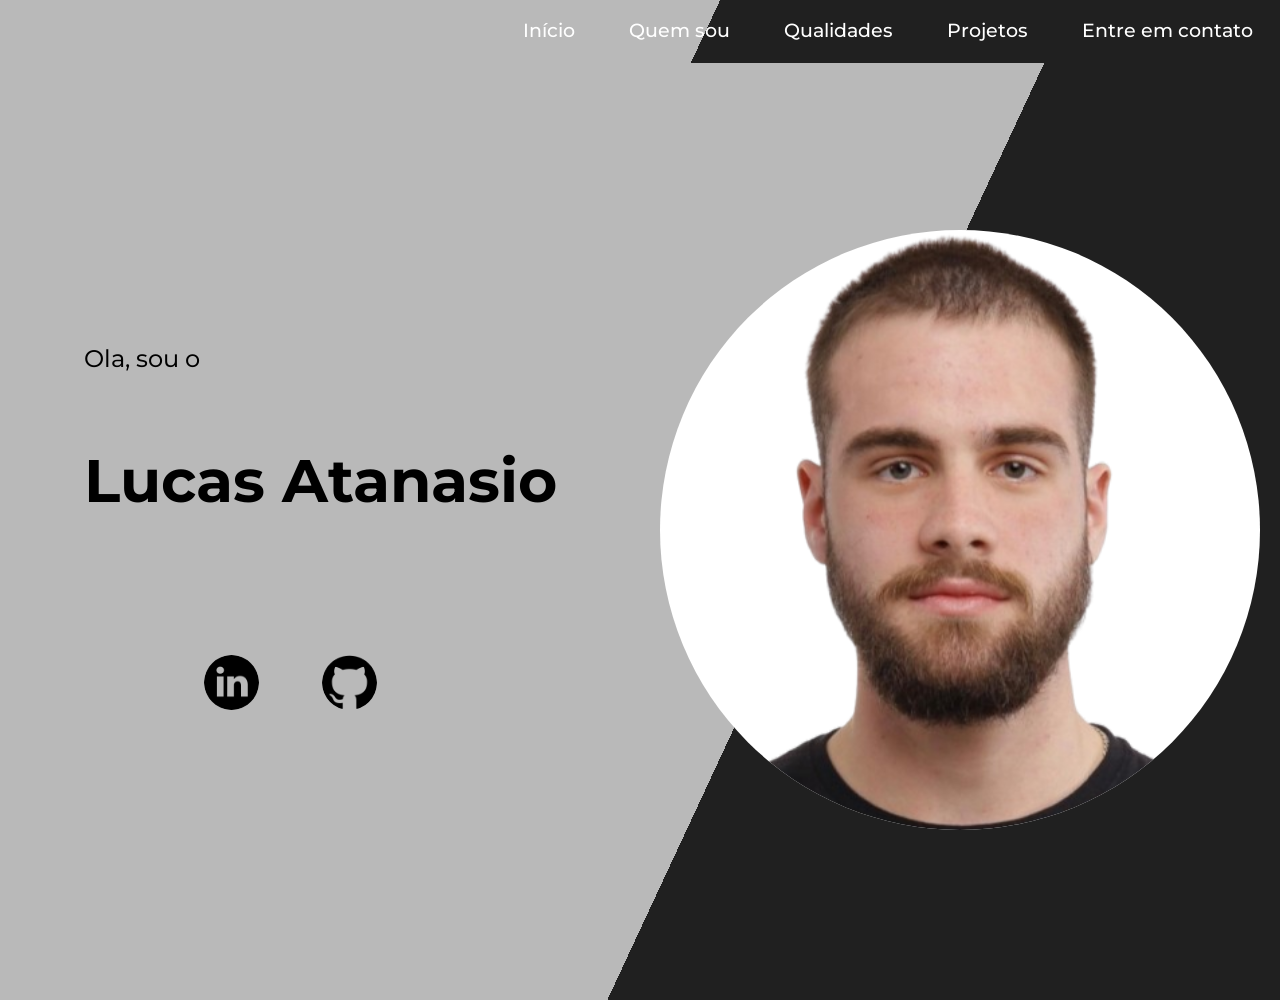
<file: index.html>
<!doctype html>
<html lang="PT">
  <head>
    <meta charset="UTF-8" />
    <meta name="viewport" content="width=device-width, initial-scale=1.0" />
    <title>Portifolio</title>
    <link rel="stylesheet" href="style.css" />
    <style>
      body {
        padding-top: 100px;
        background: linear-gradient(115deg, #b9b9b9 973px, #202020 15%);
        height: 100vh;
        overflow: hidden;
      }
    </style>
    <script src="/script.js"></script>
    <!-- fonte montserrat -->
    <link rel="preconnect" href="https://fonts.googleapis.com" />
    <link rel="preconnect" href="https://fonts.gstatic.com" crossorigin />
    <link
      href="https://fonts.googleapis.com/css2?family=Montserrat:ital,wght@0,100..900;1,100..900&display=swap"
      rel="stylesheet"
    />
  </head>
  <header>
    <nav>
      <a href="/index.html"><h3>Início</h3></a>
      <a href="/quem_sou.html"><h3>Quem sou</h3></a>
      <a href="/qualidades.html"><h3>Qualidades</h3></a>
      <a href="/projetos.html"><h3>Projetos</h3></a>
      <a href="/entre_em_contato.html"><h3>Entre em contato</h3></a>
    </nav>
  </header>
  <body>
    <div id="container_inicial">
      <div class="esquerdo">
        <div class="apresentacao">
          <h2>Ola, sou o</h2>
          <h1>Lucas Atanasio</h1>
        </div>

        <div class="links">
          <dir></dir>
          <a
            id="linkedin"
            href="https://www.linkedin.com/in/lucas-atanasio/"
            target="_blank"
            ><img src="/imagens/linkedin.png" alt="icon linkedin"
          /></a>
          <a id="github" href="https://github.com/lucasatanasio" target="_blank"
            ><img src="/imagens/github.png" alt="icon github"
          /></a>
          <dir></dir>
        </div>
      </div>
      <div class="direito">
        <img src="/imagens/imagem do Lucas.png" alt="Imagem do Lucas"/>
      </div>
    </div>
  </body>
</html>
</file>
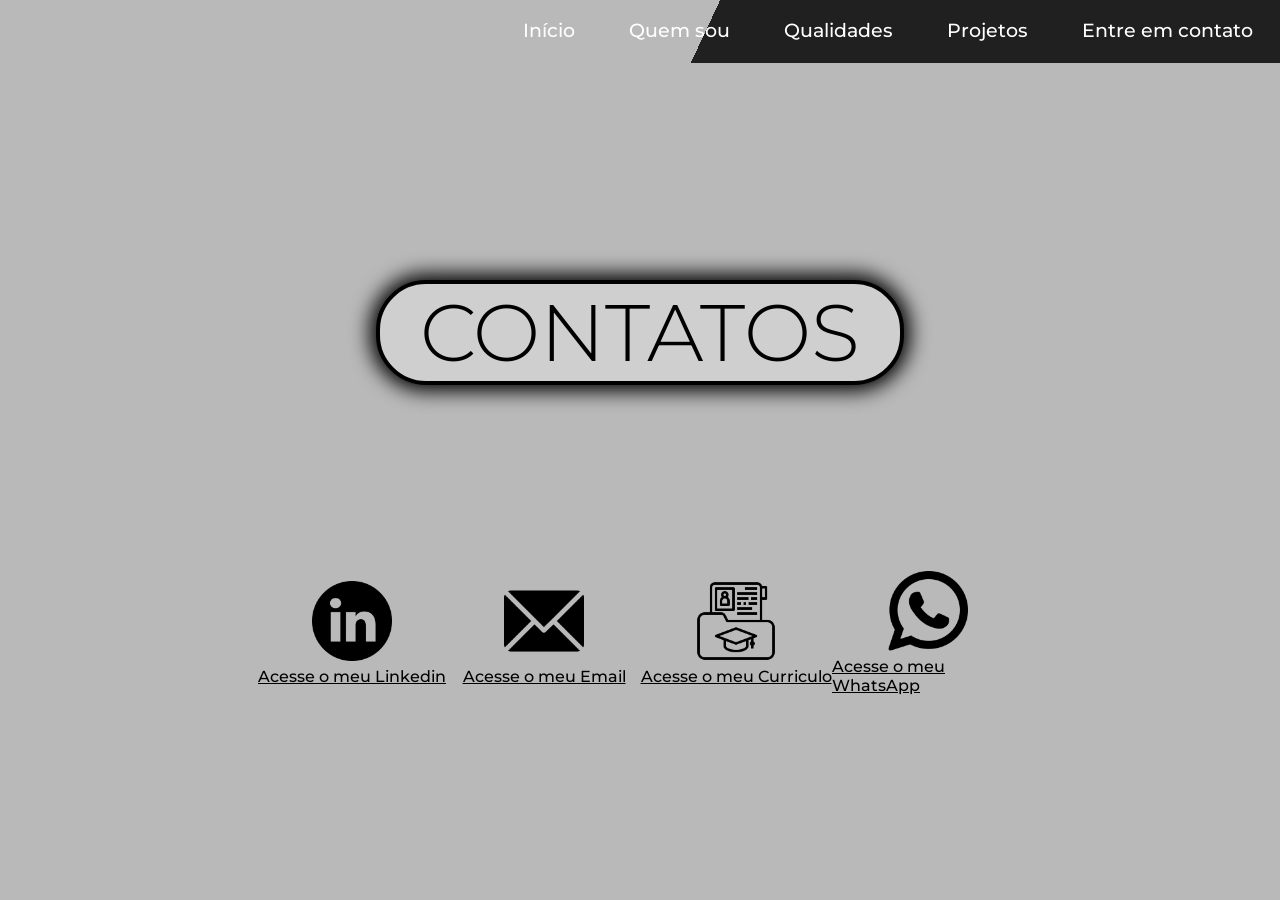
<file: entre_em_contato.html>
<!doctype html>
<html lang="PT">
  <head>
    <meta charset="UTF-8" />
    <meta name="viewport" content="width=device-width, initial-scale=1.0" />
    <title>Portifolio</title>
    <link rel="stylesheet" href="style.css" />
    <script src="/script.js"></script>
    <!-- fonte montserrat -->
    <link rel="preconnect" href="https://fonts.googleapis.com" />
    <link rel="preconnect" href="https://fonts.gstatic.com" crossorigin />
    <link
      href="https://fonts.googleapis.com/css2?family=Montserrat:ital,wght@0,100..900;1,100..900&display=swap"
      rel="stylesheet"
    />
  </head>
  <header>
    <nav>
      <a href="/index.html"><h3>Início</h3></a>
      <a href="/quem_sou.html"><h3>Quem sou</h3></a>
      <a href="/qualidades.html"><h3>Qualidades</h3></a>
      <a href="/projetos.html"><h3>Projetos</h3></a>
      <a href="/entre_em_contato.html"><h3>Entre em contato</h3></a>
    </nav>
  </header>

  <body>
    <dir class="espacador"></dir>
    <dir id="entre_em_contato">
      <div class="titulos">
        <h1>CONTATOS</h1>
      </div>
    </dir>
    <dir class="espacador"></dir>
    <dir id="links_de_contato">
      <div class="links">
        <dir></dir>
        <a
          id="linkedin"
          href="https://www.linkedin.com/in/lucas-atanasio/"
          target="_blank">
          <img src="/imagens/linkedin.png" alt="icon linkedin" />Acesse o meu
          Linkedin</a
        >
        <a
          id="email"
          href="https://mailto:lucas.e.atana@gmail.com"
          target="_blank"
          ><img src="/imagens/email.png" alt="icon email" />Acesse o meu
          Email</a
        >
        <a
          id="currículo"
          href="/pagina_curriculo.html"
          target="_blank"
          ><img src="/imagens/curriculo.png" alt="icon currículo" />Acesse o meu
          Curriculo</a
        >
        <a
          id="whatsapp"
          href="https://api.whatsapp.com/send/?phone=5547988146567&text&type=phone_number&app_absent=0"
          target="_blank"
          ><img src="/imagens/whatsapp.png" alt="icon whatsapp" />Acesse o meu
          WhatsApp</a
        >
        <dir></dir>
      </div>
    </dir>
    <dir class="espacador"></dir>
  </body>
</html>
</file>
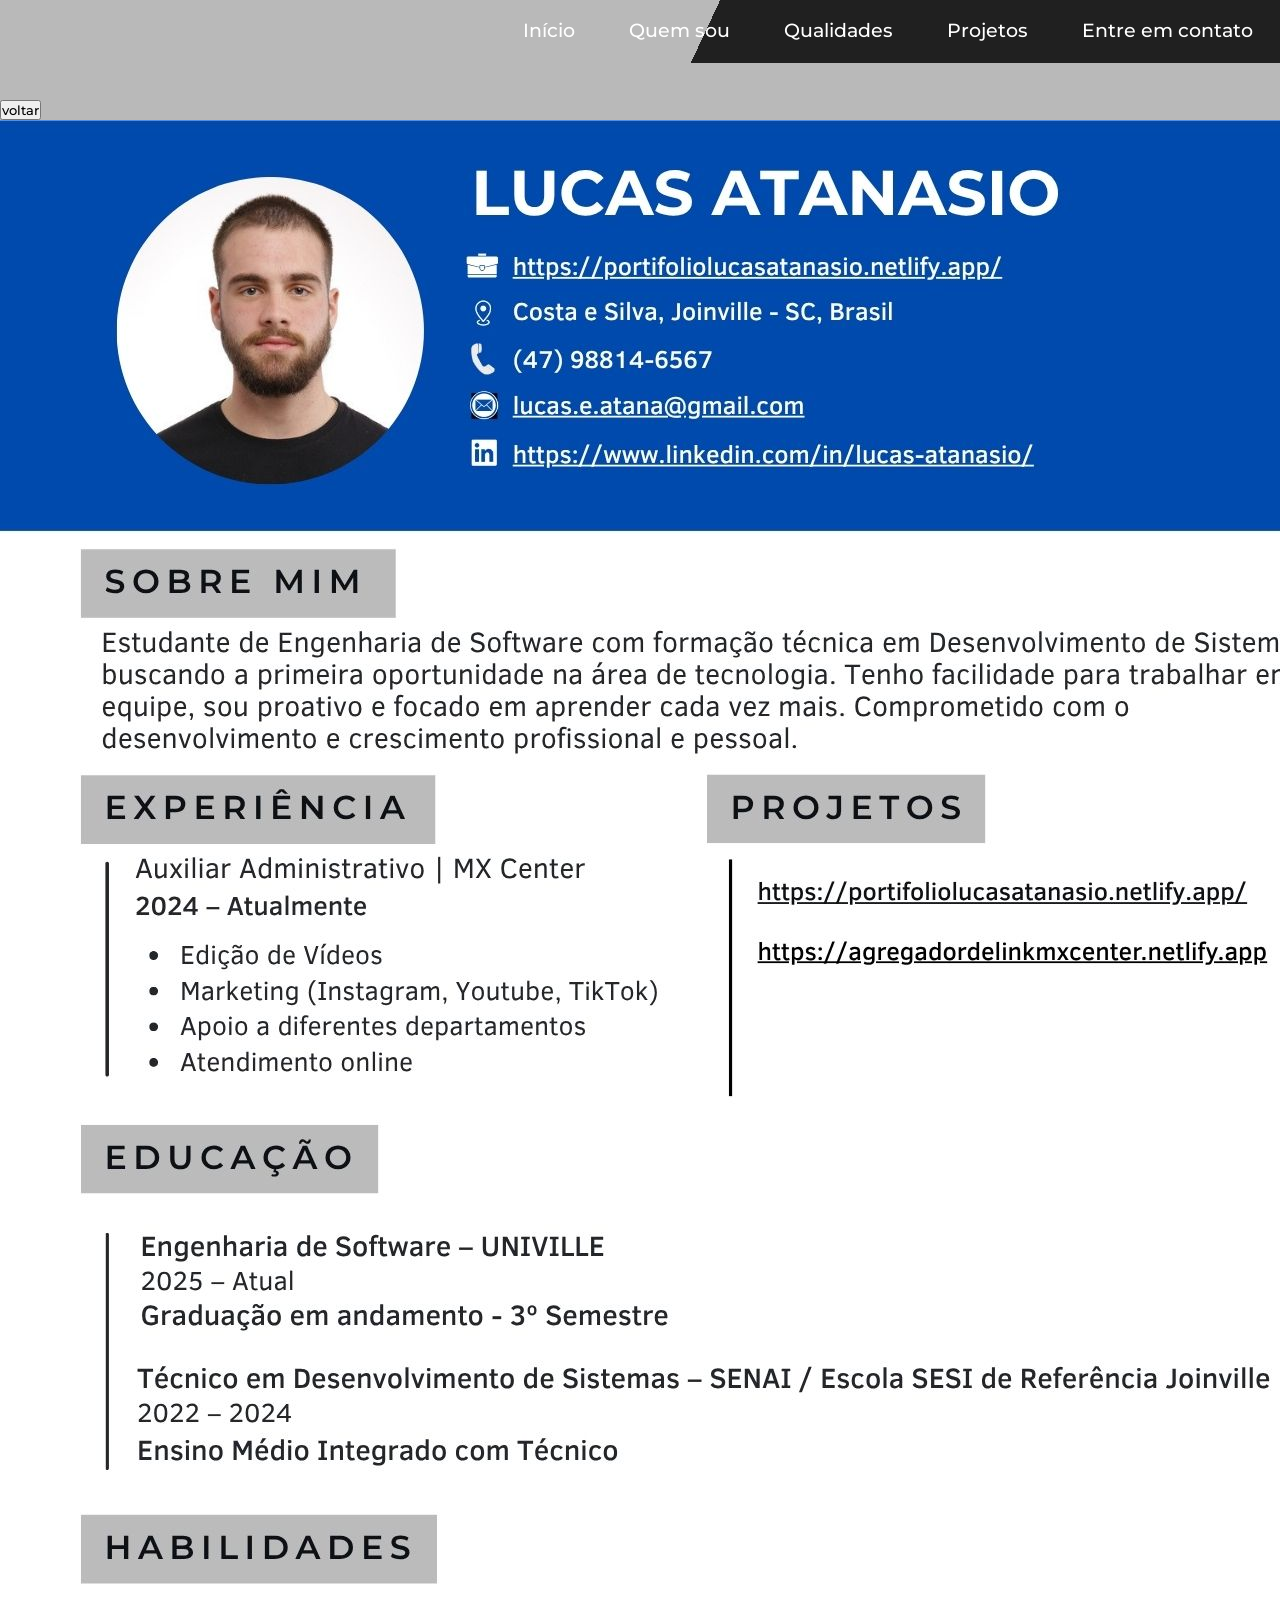
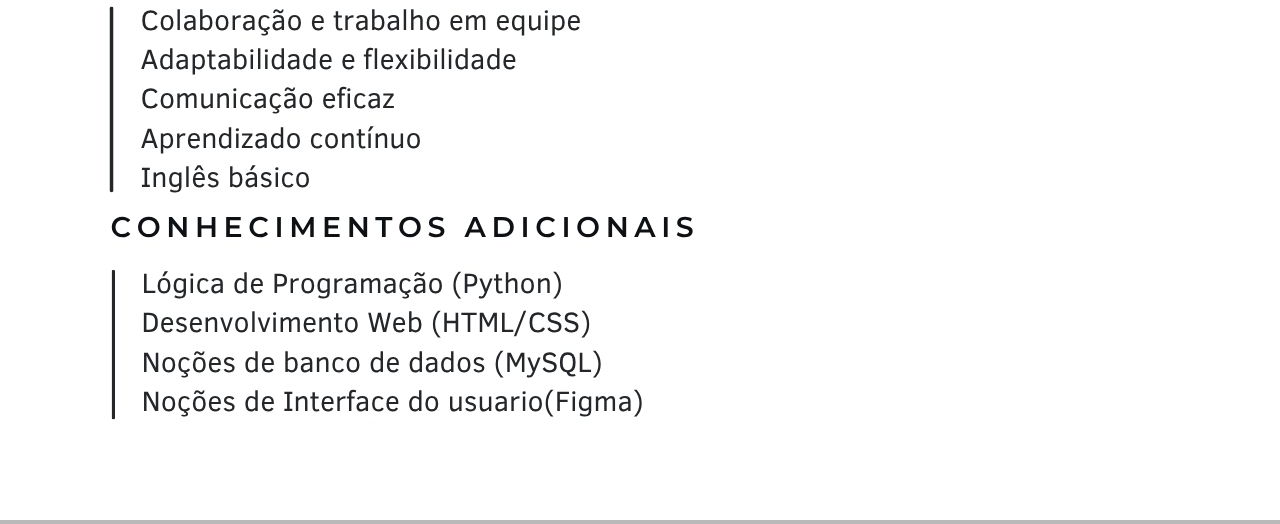
<file: pagina_curriculo.html>
<!doctype html>
<html lang="PT">
  <head>
    <meta charset="UTF-8" />
    <meta name="viewport" content="width=device-width, initial-scale=1.0" />
    <title>Portifolio</title>
    <link rel="stylesheet" href="style.css" />
    <script src="/script.js"></script>
    <!-- fonte montserrat -->
    <link rel="preconnect" href="https://fonts.googleapis.com" />
    <link rel="preconnect" href="https://fonts.gstatic.com" crossorigin />
    <link
      href="https://fonts.googleapis.com/css2?family=Montserrat:ital,wght@0,100..900;1,100..900&display=swap"
      rel="stylesheet"
    />
  </head>
  <header>
    <nav>
      <a href="/index.html"><h3>Início</h3></a>
      <a href="/quem_sou.html"><h3>Quem sou</h3></a>
      <a href="/qualidades.html"><h3>Qualidades</h3></a>
      <a href="/projetos.html"><h3>Projetos</h3></a>
      <a href="/entre_em_contato.html"><h3>Entre em contato</h3></a>
    </nav>
  </header>
  <body>
    <a href="/entre_em_contato.html">
          <button class="botao_contatos">voltar</button>
        </a>
   <img src="/imagens/Lucas_Atanasio_Curriculo.pdf.jpg" alt="curriculo">
  </body>
</html>
</file>
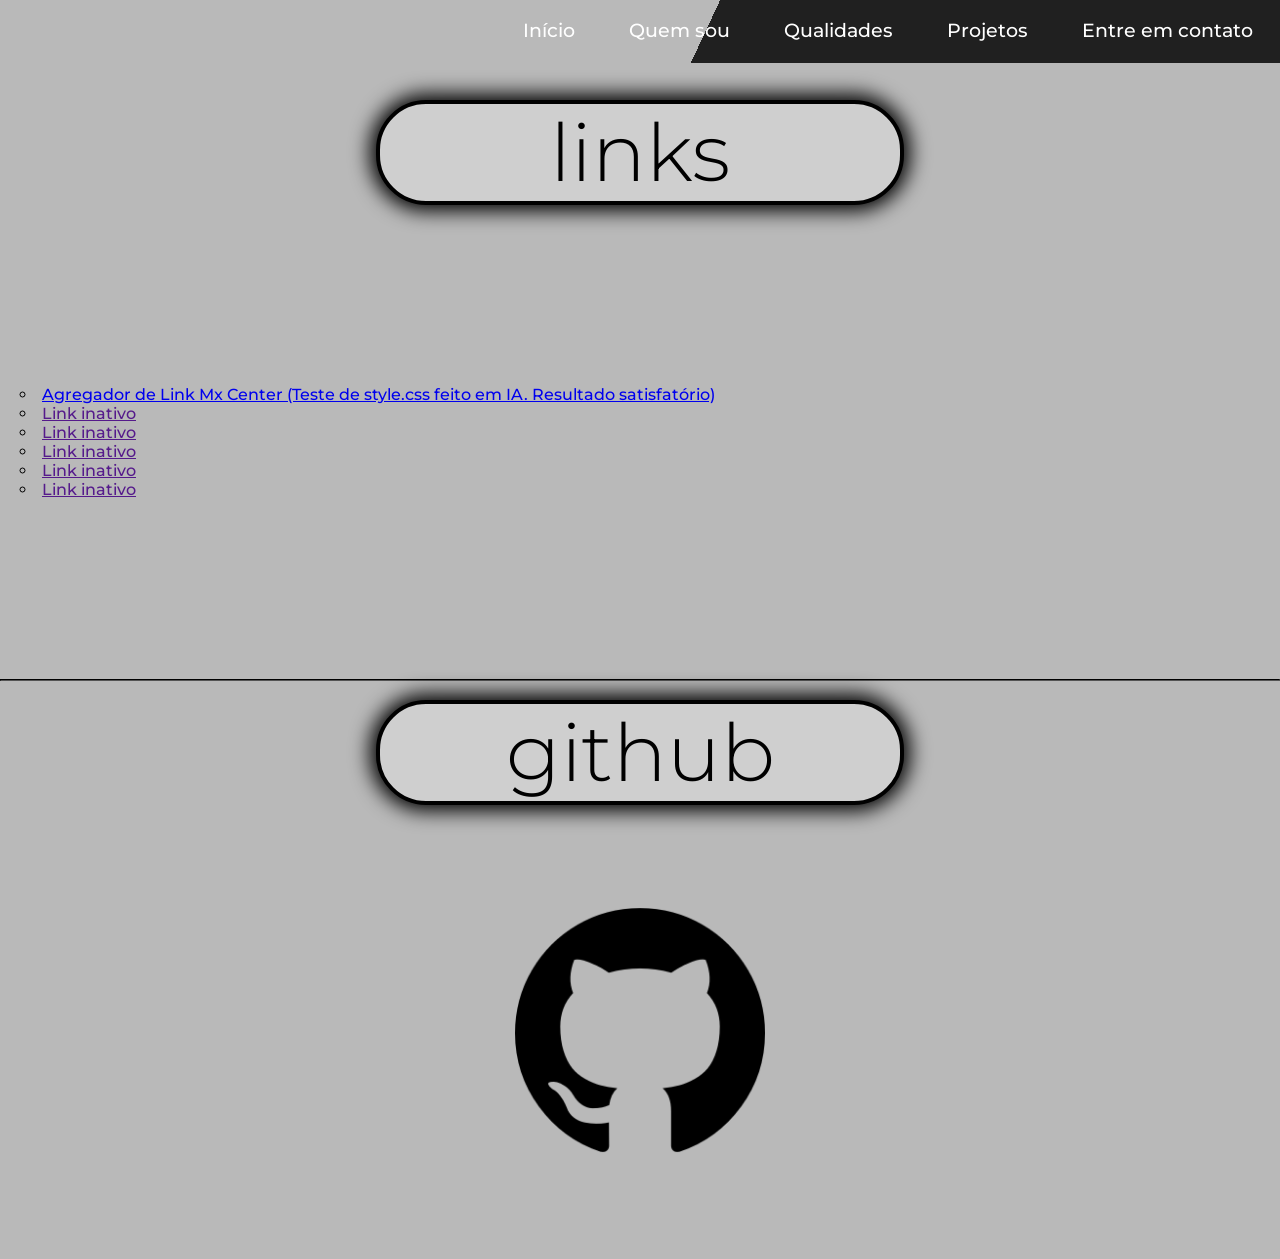
<file: projetos.html>
<!doctype html>
<html lang="PT">
  <head>
    <meta charset="UTF-8" />
    <meta name="viewport" content="width=device-width, initial-scale=1.0" />
    <title>Portifolio</title>
    <link rel="stylesheet" href="style.css" />
    <script src="/script.js"></script>
    <!-- fonte montserrat -->
    <link rel="preconnect" href="https://fonts.googleapis.com" />
    <link rel="preconnect" href="https://fonts.gstatic.com" crossorigin />
    <link
      href="https://fonts.googleapis.com/css2?family=Montserrat:ital,wght@0,100..900;1,100..900&display=swap"
      rel="stylesheet"
    />
  </head>
  <header>
    <nav>
      <a href="/index.html"><h3>Início</h3></a>
      <a href="/quem_sou.html"><h3>Quem sou</h3></a>
      <a href="/qualidades.html"><h3>Qualidades</h3></a>
      <a href="/projetos.html"><h3>Projetos</h3></a>
      <a href="/entre_em_contato.html"><h3>Entre em contato</h3></a>
    </nav>
  </header>
  <body>
    <div class="centralizar">
      <div class="titulos">
        <h1>links</h1>
      </div>
    </div>
    <dir class="espacador"></dir>
    <div id="projetos">
      <ul>
        <li><a href="https://agregadordelinkmxcenter.netlify.app/" target="_blank">Agregador de Link Mx Center (Teste de style.css feito em IA. Resultado satisfatório)</a></li>
        <li><a href="" target="_blank">Link inativo</a></li>
        <li><a href="" target="_blank">Link inativo</a></li>
        <li><a href="" target="_blank">Link inativo</a></li>
        <li><a href="" target="_blank">Link inativo</a></li>
        <li><a href="" target="_blank">Link inativo</a></li>
      </ul>
    </div>
    <dir class="espacador"></dir>
    <hr/>
    <br/>
    <div class="centralizar">
      <div class="titulos">
        <h1>github</h1>
      </div>
    </div>
    <div class="centralizar">
      <div class="links">
        <a
          id="github"
          href="https://github.com/lucasatanasio?tab=projects"
          target="_blank"
          ><img src="/imagens/github.png" alt="icon github"
        /></a>
      </div>
    </div>
  </body>
</html>
</file>
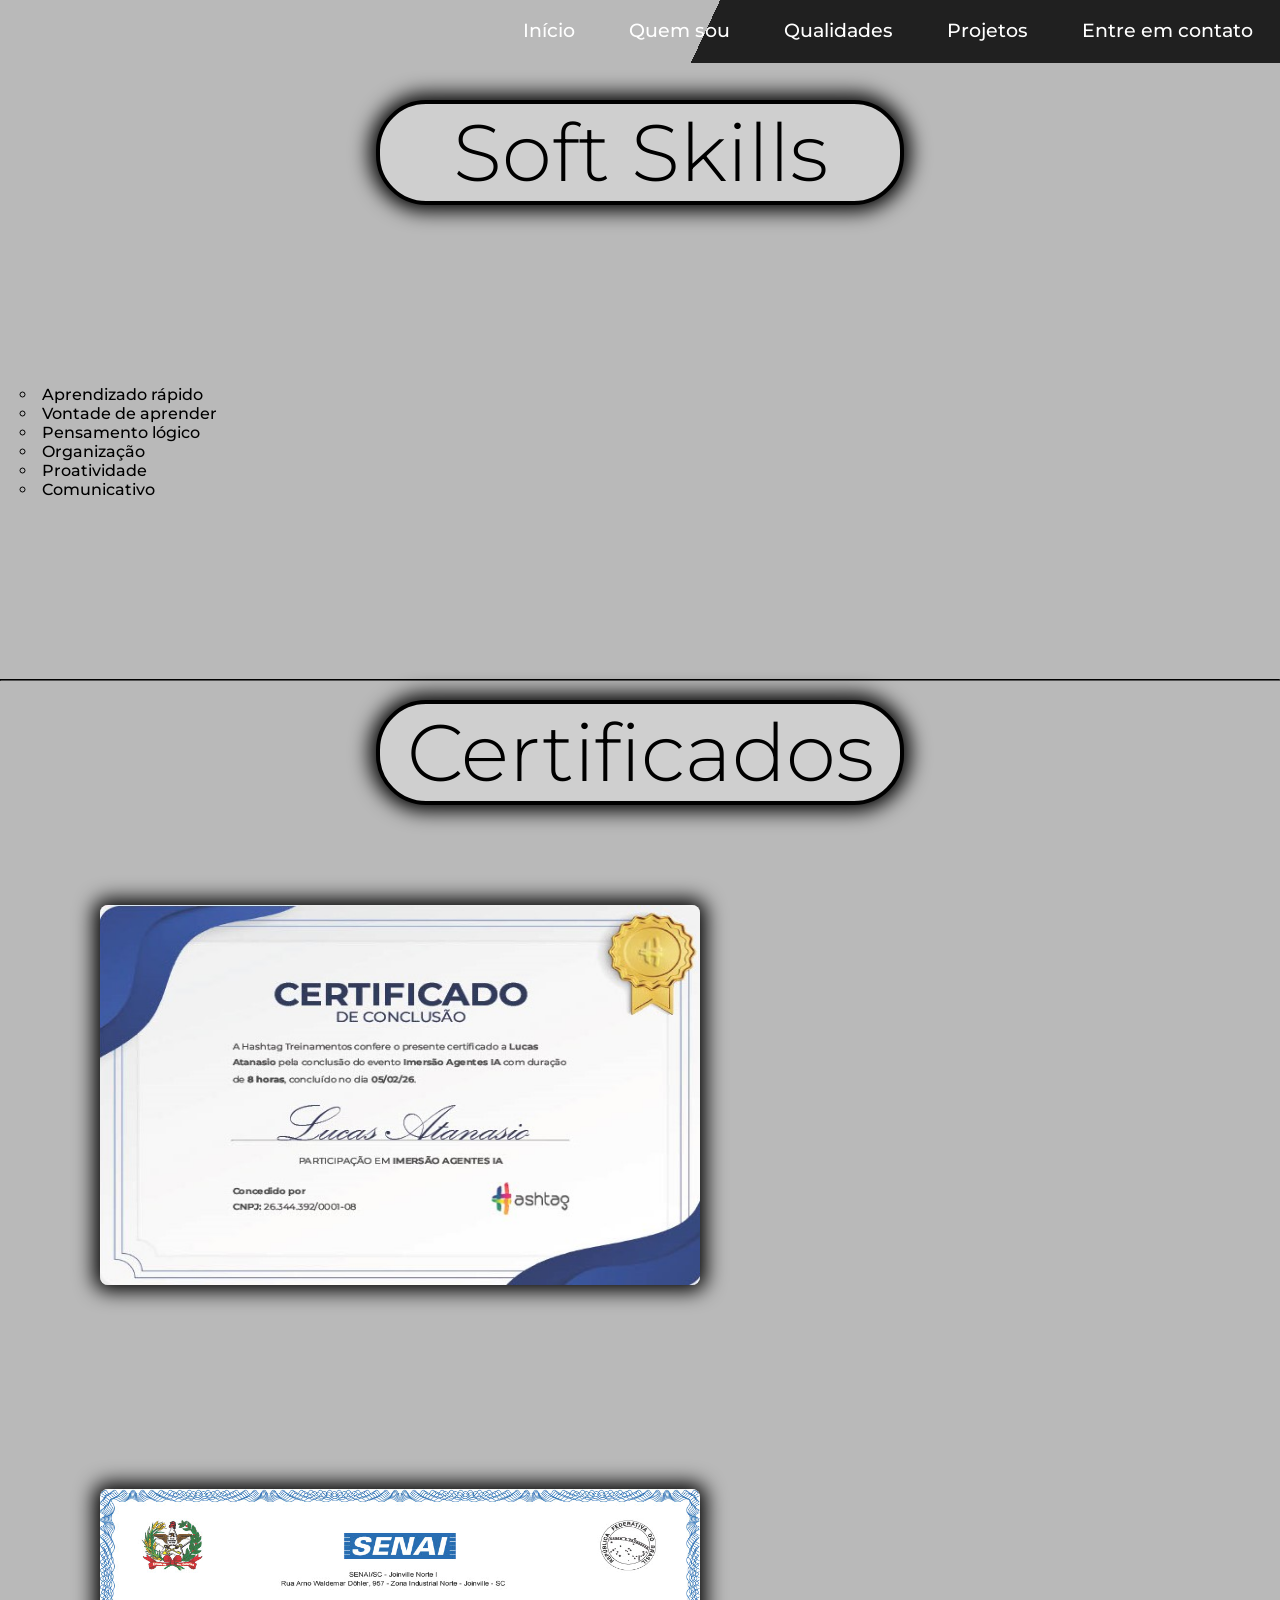
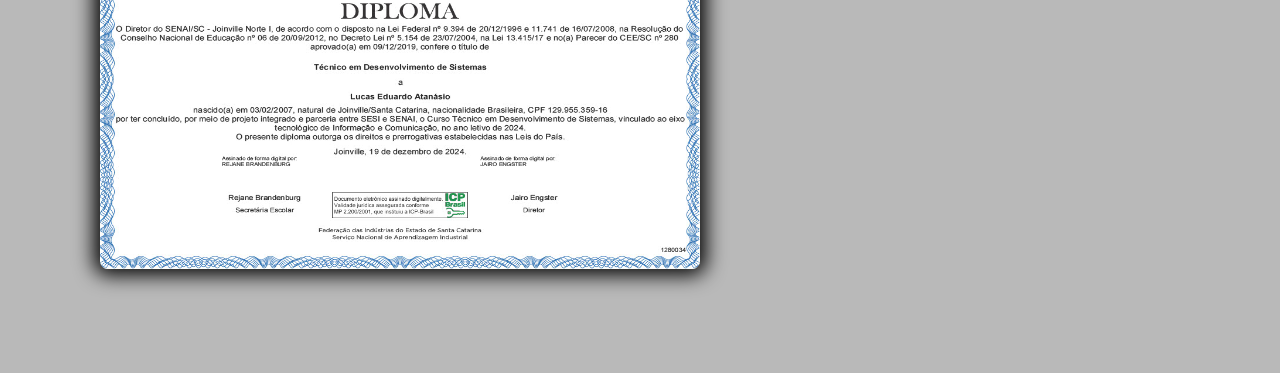
<file: qualidades.html>
<!doctype html>
<html lang="PT">
  <head>
    <meta charset="UTF-8" />
    <meta name="viewport" content="width=device-width, initial-scale=1.0" />
    <title>Portifolio</title>
    <link rel="stylesheet" href="style.css" />
    <script src="/script.js"></script>
    <!-- fonte montserrat -->
    <link rel="preconnect" href="https://fonts.googleapis.com" />
    <link rel="preconnect" href="https://fonts.gstatic.com" crossorigin />
    <link
      href="https://fonts.googleapis.com/css2?family=Montserrat:ital,wght@0,100..900;1,100..900&display=swap"
      rel="stylesheet"
    />
  </head>
  <header>
    <nav>
      <a href="/index.html"><h3>Início</h3></a>
      <a href="/quem_sou.html"><h3>Quem sou</h3></a>
      <a href="/qualidades.html"><h3>Qualidades</h3></a>
      <a href="/projetos.html"><h3>Projetos</h3></a>
      <a href="/entre_em_contato.html"><h3>Entre em contato</h3></a>
    </nav>
  </header>
  <body>
    <div class="centralizar">
      <div class="titulos">
        <h1>Soft Skills</h1>
      </div>
    </div>
    <dir class="espacador"></dir>
    <div id="soft_skills">
      <ul>
        <li>Aprendizado rápido</li>
        <li>Vontade de aprender</li>
        <li>Pensamento lógico</li>
        <li>Organização</li>
        <li>Proatividade</li>
        <li>Comunicativo</li>
      </ul>
    </div>
    <dir class="espacador"></dir>
    <hr/>
    <br/>
    <div class="centralizar">
      <div class="titulos">
        <h1>Certificados</h1>
      </div >
    </div>
    <div class="centralizar">
      <div id="certificados">
        <img src="/imagens/certificadoN8N.jpg" alt="Certificado N8N Hashtag" />
        <img
          src="/imagens/Diploma Tecníco.jpg"
          alt="Certificado Tecníco em DS"
        />
      </div>
    </div>
  </body>
</html>
</file>
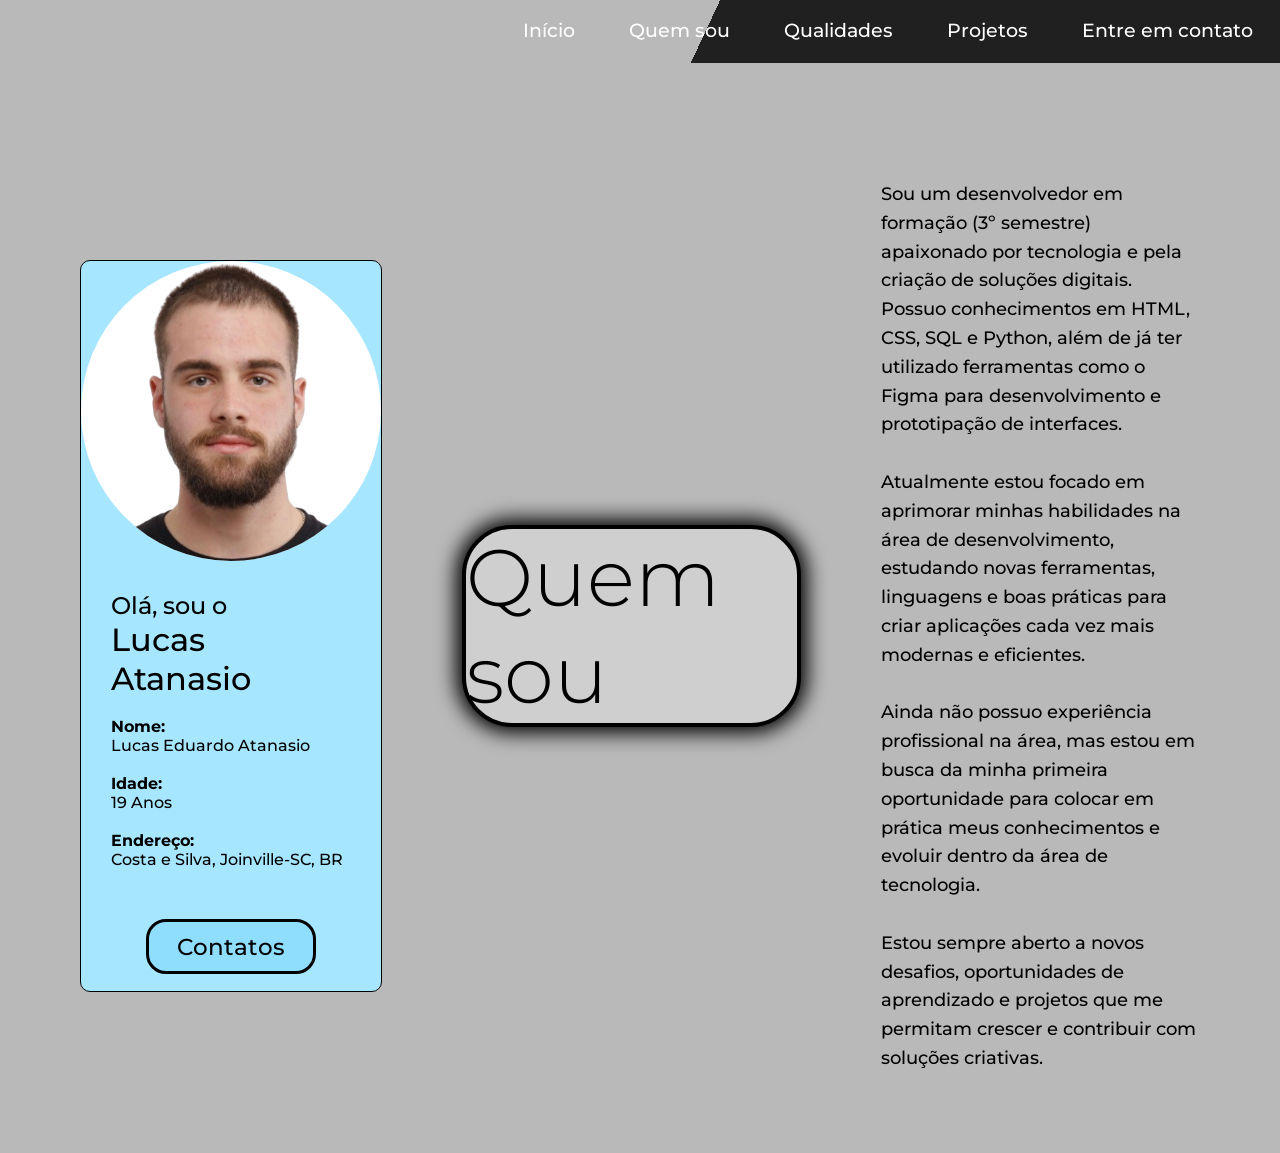
<file: quem_sou.html>
<!doctype html>
<html lang="PT">
  <head>
    <meta charset="UTF-8" />
    <meta name="viewport" content="width=device-width, initial-scale=1.0" />
    <title>Portifolio</title>
    <link rel="stylesheet" href="style.css" />
    <style>
    </style>
    <script src="/script.js"></script>
    <!-- fonte montserrat -->
    <link rel="preconnect" href="https://fonts.googleapis.com" />
    <link rel="preconnect" href="https://fonts.gstatic.com" crossorigin />
    <link
      href="https://fonts.googleapis.com/css2?family=Montserrat:ital,wght@0,100..900;1,100..900&display=swap"
      rel="stylesheet"
    />
  </head>
  <header>
    <nav>
      <a href="/index.html"><h3>Início</h3></a>
      <a href="/quem_sou.html"><h3>Quem sou</h3></a>
      <a href="/qualidades.html"><h3>Qualidades</h3></a>
      <a href="/projetos.html"><h3>Projetos</h3></a>
      <a href="/entre_em_contato.html"><h3>Entre em contato</h3></a>
    </nav>
  </header>
  <body>
    <dir class="espacamento"></dir>

    <div id="tela_perfil">
      <div class="retangulo_perfil">
        <img src="/imagens/imagem do Lucas.png" alt="imagem do lucas" />

        <div>
          <h2>Olá, sou o</h2>
          <h1>Lucas Atanasio</h1>

          <br/>

          <h4>Nome:</h4>
          <p>Lucas Eduardo Atanasio</p>

          <br/>

          <h4>Idade:</h4>
          <p>19 Anos</p>

          <br/>

          <h4>Endereço:</h4>
          <p>Costa e Silva, Joinville-SC, BR</p>
        </div>

        <a href="/entre_em_contato.html">
          <button class="botao_contatos">Contatos</button>
        </a>
      </div>
      <div class="titulos">
        <h1>Quem sou</h1>
      </div>
      <div class="escrita_perfil">
        <div>
          <p>
            Sou um desenvolvedor em formação (3º semestre) apaixonado por
            tecnologia e pela criação de soluções digitais. Possuo conhecimentos
            em HTML, CSS, SQL e Python, além de já ter utilizado ferramentas
            como o Figma para desenvolvimento e prototipação de interfaces.

            <br /><br />

            Atualmente estou focado em aprimorar minhas habilidades na área de
            desenvolvimento, estudando novas ferramentas, linguagens e boas
            práticas para criar aplicações cada vez mais modernas e eficientes.

            <br /><br />

            Ainda não possuo experiência profissional na área, mas estou em
            busca da minha primeira oportunidade para colocar em prática meus
            conhecimentos e evoluir dentro da área de tecnologia.

            <br /><br />

            Estou sempre aberto a novos desafios, oportunidades de aprendizado e
            projetos que me permitam crescer e contribuir com soluções
            criativas.
          </p>
        </div>
      </div>
    </div>
  </body>
</html>
</file>
<file: style.css>
* {
  font-family: "Montserrat", sans-serif;
  font-optical-sizing: auto;
  font-weight: 500;
  font-style: normal;
  margin: 0;
  padding: 0;
}

.espacador {
  height: 180px;
}

hr {
  border-color: #000;
}

header {
  position: fixed;
  top: 0;
  left: 0;
  width: 100%;
  height: 7%;
  background: linear-gradient(115deg, #b9b9b9 55%, #202020 15%);
}

header.scrolled {
  transition: 0.7s;
  background: linear-gradient(115deg, #202020 55%, #202020 15%);
}

header nav {
  display: flex;
  justify-content: right;
  color: #ffffff;
  padding: 0px;
}

header nav a {
  margin: 1vh;
  font-weight: 500;
  padding: 8px 16px;
  border-radius: 20px;
  border: 2px solid transparent;
  transition: 0.3s;
  color: #ffffff;
  text-decoration: none;
}

header nav a:hover {
  border: 2px solid white;
  background-color: #ffffff1a;
}

body {
  padding-top: 100px;
  background-color: #b9b9b9;
}
body {
  -ms-overflow-style: none;
}
body::-webkit-scrollbar {
  display: none;
}

#container_inicial {
  display: grid;
  grid-template-columns: 50% 50%;
  padding-top: 130px;
}

.esquerdo {
  display: grid;
  justify-content: center;
  align-items: center;
}

.esquerdo .apresentacao {
  height: 80px;
}

.esquerdo .apresentacao h2 {
  height: 100px;
  font-weight: 450;
}

.esquerdo .apresentacao h1 {
  font-weight: 700;
  font-size: 60px;
}

.esquerdo .links {
  display: grid;
  grid-template-columns: 25% 25% 25% 25%;
}

.esquerdo .links a img {
  width: 55px;
  height: 55px;
  border-radius: 50%;
  border: 2px solid transparent;
  transition: 0.5s;
}

.esquerdo .links a img:hover {
  background-color: #26738534;
  border-radius: 50%;
  border: 2px solid #a7e6ff;
}

.direito {
  display: flex;
  justify-content: center;
  align-items: center;
}

.direito img {
  background-color: #ffffff;
  border-radius: 50%;
  height: 600px;
  width: 600px;
}

#entre_em_contato {
  display: flex;
  justify-content: center;
  align-items: center;
}
.titulos {
  display: flex;
  justify-content: center;
  align-items: center;
  border: 4px solid black;
  border-radius: 50px;
  width: 520px;
  background-color: #cfcfcf;
  box-shadow: 0px 0px 20px 6px#000000;
}
.titulos h1 {
  font-size: 80px;
  font-weight: 300;
}

#links_de_contato .links {
  display: grid;
  grid-template-columns: 20% 15% 15% 15% 15% 20%;
  place-items: center;
}

#links_de_contato .links a {
  display: grid;
  place-items: center;
  color: #000;
  transition: 0.5s;
}
#links_de_contato .links a:hover {
  display: grid;
  place-items: center;
  color: #638997;
}

#links_de_contato .links img {
  width: 80px;
  height: 80px;
  border-radius: 10px;
  border: 6px solid transparent;
  transition: 0.5s;
}

#links_de_contato .links img:hover {
  background-color: #26738534;
  border-radius: 10px;
  border: 2px solid #a7e6ff;
}

#tela_perfil {
  display: flex;
  justify-content: center;
  align-items: center;
  gap: 80px;
  padding: 80px;
}

#tela_perfil .retangulo_perfil {
  background-color: #a7e6ff;
  width: 400px;
  height: 730px;
  display: grid;
  place-items: center;
  border-radius: 10px;
  border: 1px solid #000000;
}

#tela_perfil .retangulo_perfil div {
  padding: 30px;
  justify-self: start;
  text-align: left;
}

#tela_perfil .retangulo_perfil div h4 {
  font-weight: 700;
}

#tela_perfil .retangulo_perfil .botao_contatos {
  border: 3px solid #000000;
  background-color: #82dafd9d;
  border-radius: 20px;
  height: 55px;
  width: 170px;
  margin: 20px;
  transition: 0.5s;
  font-size: 23px;
  color: #000000;
  cursor: pointer;
}

#tela_perfil .retangulo_perfil .botao_contatos:hover {
  border: 3.5px solid #d1d1d1;
  background-color: #3c5863;
  box-shadow: 0px 0px 20px 6px#000000;
  border-radius: 20px;
  height: 55px;
  width: 170px;
  margin: 20px;
  font-weight: 600;
  color: #ffffff;
}

#tela_perfil .retangulo_perfil img {
  background-color: #ffffff;
  border-radius: 50%;
  height: 300px;
  width: 300px;
}

#tela_perfil .escrita_perfil {
  width: 500px;
  font-size: 18px;
  line-height: 1.6;
}

#tela_perfil .escrita_perfil h4 {
  width: 500px;
  font-size: 18px;
  line-height: 1.6;
}

#soft_skills ul {
  list-style-type: circle;
  list-style-position: inside;
  padding-left: 20px;
}

#soft_skills ul li {
  list-style-type: circle;
}

.centralizar {
  display: flex;
  justify-content: center;
  align-items: center;
}

#certificados {
  display: block;
}

#certificados img {
  margin: 100px;
  width: 600px;
  height: 380px;
  box-shadow: 0px 0px 20px 6px#000000;
  border-radius: 8px;
}

#projetos ul {
  list-style-type: circle;
  list-style-position: inside;
  padding-left: 20px;
}

#projetos ul li {
  list-style-type: circle;
}

.centralizar .links a img {
  margin: 100px;
  width: 250px;
  height: 250px;
}
</file>
